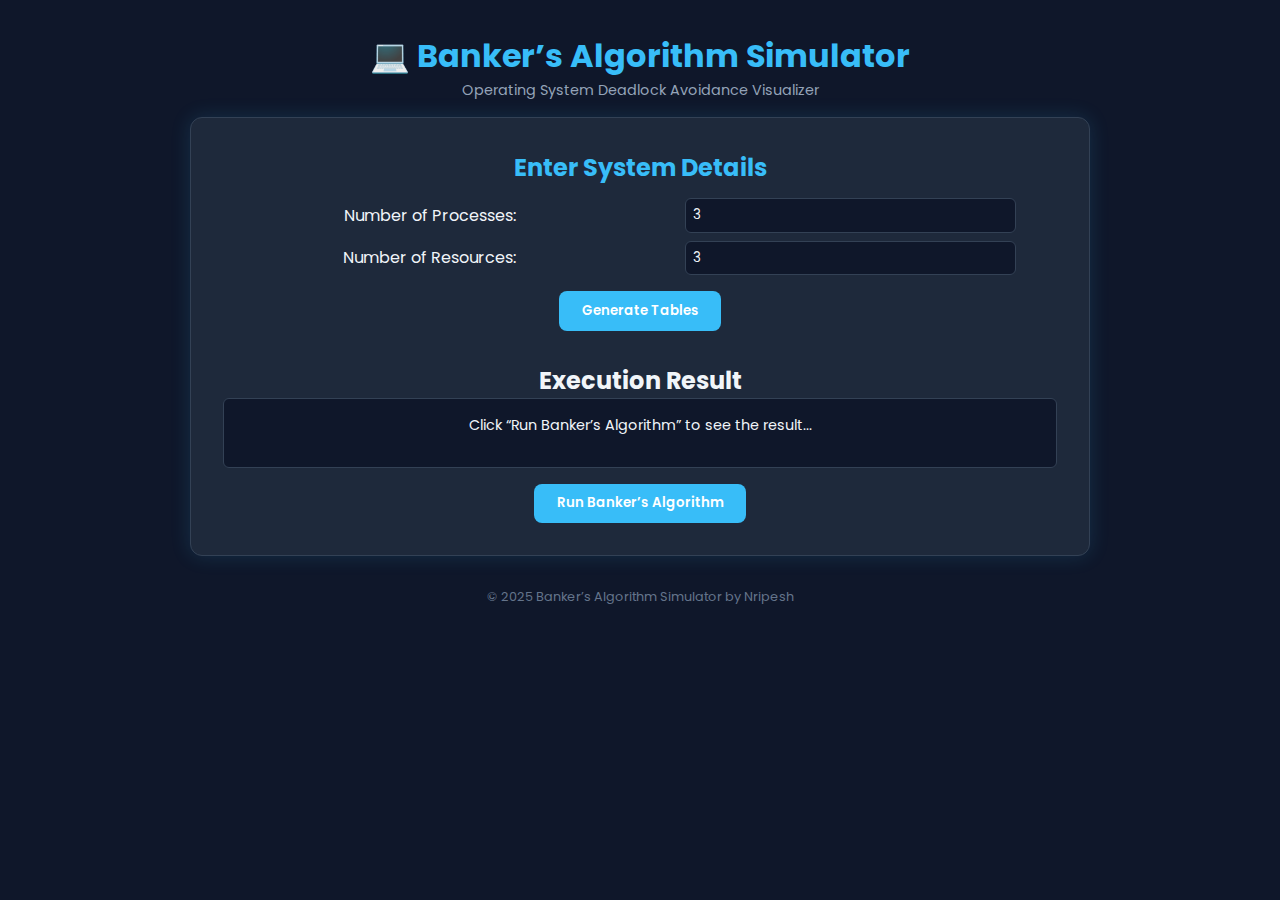
<file: index.html>
<!DOCTYPE html>
<html lang="en">
<head>
  <meta charset="UTF-8" />
  <meta name="viewport" content="width=device-width, initial-scale=1.0" />
  <title>Banker’s Algorithm Simulator</title>
  <link rel="stylesheet" href="style.css" />
</head>
<body>
  <header>
    <h1>💻 Banker’s Algorithm Simulator</h1>
    <p class="subtitle">Operating System Deadlock Avoidance Visualizer</p>
  </header>

  <main>
    <section class="input-section">
      <h2>Enter System Details</h2>
      <div class="input-grid">
        <label>Number of Processes:</label>
        <input type="number" id="processes" min="1" max="10" value="3" />

        <label>Number of Resources:</label>
        <input type="number" id="resources" min="1" max="5" value="3" />
      </div>
      <button id="generate">Generate Tables</button>
    </section>

    <section class="tables-section">
      <div id="allocation-section"></div>
      <div id="max-section"></div>
      <div id="available-section"></div>
    </section>

    <section class="output-section">
      <h2>Execution Result</h2>
      <pre id="output">Click “Run Banker’s Algorithm” to see the result...</pre>
      <button id="run">Run Banker’s Algorithm</button>
    </section>
  </main>

  <footer>
    <p>© 2025 Banker’s Algorithm Simulator by Nripesh</p>
  </footer>

  <script src="main.js"></script>
</body>
</html>
</file>
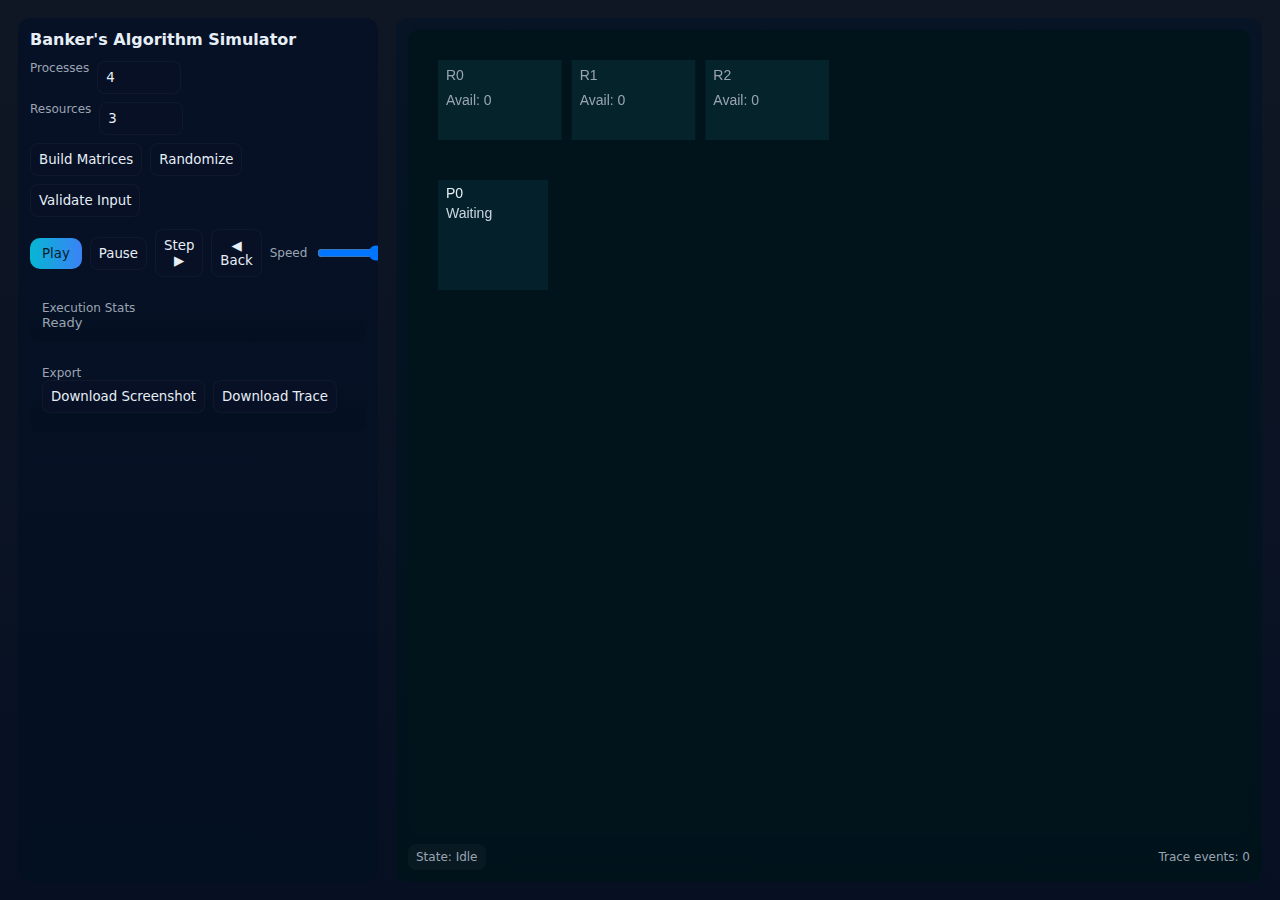
<file: bankers_os_simulation.html>
<!doctype html>
<html lang="en">
<head>
<meta charset="utf-8">
<meta name="viewport" content="width=device-width,initial-scale=1">
<title>OS Concepts Visualizer — Banker's Algorithm</title>
<style>
:root{--bg:#0f1724;--panel:#0b1220;--accent:#06b6d4;--muted:#9aa4b2;--card:#0b1220}
*{box-sizing:border-box;font-family:Inter,ui-sans-serif,system-ui,Segoe UI,Roboto,Helvetica,Arial}
html,body{height:100%;margin:0;background:linear-gradient(180deg,var(--bg),#071023);color:#e6eef6}
.app{display:grid;grid-template-columns:360px 1fr;gap:18px;padding:18px;height:100vh}
.sidebar{background:linear-gradient(180deg,var(--panel),#071022);padding:14px;border-radius:12px;overflow:auto}
.header{display:flex;gap:8px;align-items:center;margin-bottom:12px}
.header h1{font-size:16px;margin:0}
.row{display:flex;gap:8px;margin-bottom:8px}
.input,select,button{background:#071024;border:1px solid rgba(255,255,255,0.04);color:inherit;padding:8px;border-radius:8px}
.input[type=number]{width:84px}
.matrix{display:grid;gap:6px;margin-top:8px}
.controls{display:flex;gap:8px;align-items:center;margin-top:12px}
.playbtn{padding:8px 12px;border-radius:10px;background:linear-gradient(90deg,var(--accent),#3b82f6);border:none;color:#04202a}
.panel{background:linear-gradient(180deg,#071126,#031021);padding:12px;border-radius:12px}
.canvasWrap{background:linear-gradient(180deg,#061426,#00121a);border-radius:12px;padding:12px;height:100%;display:flex;flex-direction:column}
.canvasArea{flex:1;border-radius:10px;background:#02141b;padding:10px}
.footer{display:flex;justify-content:space-between;align-items:center;margin-top:8px}
.stat{font-size:13px;color:var(--muted)}
.small{font-size:12px;color:var(--muted)}
button[disabled]{opacity:0.5}
.controls input[type=range]{width:140px}
.table{display:grid;gap:6px}
.badge{padding:6px 8px;border-radius:8px;background:rgba(255,255,255,0.03)}
.canvas{width:100%;height:100%;display:block}
.traceList{max-height:160px;overflow:auto;margin-top:8px}
.linkbtn{background:transparent;border:1px solid rgba(255,255,255,0.04);padding:8px;border-radius:8px}
</style>
</head>
<body>
<div class="app">
<div class="sidebar panel">
<div class="header"><h1>Banker's Algorithm Simulator</h1></div>
<div class="row"><label class="small">Processes</label><input id="procCount" class="input" type="number" min="1" max="10" value="4"></div>
<div class="row"><label class="small">Resources</label><input id="resCount" class="input" type="number" min="1" max="6" value="3"></div>
<div class="row"><button id="build" class="input">Build Matrices</button><button id="rand" class="input">Randomize</button></div>
<div id="matrices"></div>
<div class="row"><button id="validate" class="input">Validate Input</button></div>
<div class="controls">
<button id="play" class="playbtn">Play</button>
<button id="pause" class="input">Pause</button>
<button id="stepF" class="input">Step ▶</button>
<button id="stepB" class="input">◀ Back</button>
<label class="small">Speed</label>
<input id="speed" type="range" min="0.2" max="2" step="0.1" value="1">
</div>
<div class="panel" style="margin-top:12px">
<div class="small">Execution Stats</div>
<div id="stats" class="stat">Ready</div>
</div>
<div class="panel" style="margin-top:12px">
<div class="small">Export</div>
<div class="row"><button id="screenshot" class="input">Download Screenshot</button><button id="downloadTrace" class="input">Download Trace</button></div>
</div>
</div>
<div class="canvasWrap">
<div class="canvasArea panel">
<canvas id="canvas" class="canvas"></canvas>
</div>
<div class="footer">
<div>
<div class="badge small">State: <span id="stateLabel">Idle</span></div>
</div>
<div>
<div class="small">Trace events: <span id="traceCount">0</span></div>
</div>
</div>
</div>
</div>
<script>
const app={procCount:4,resCount:3,allocation:[],max:[],available:[],need:[],safeSeq:[],running:false,history:[],stepIndex:-1,speed:1}
const canvas=document.getElementById('canvas')
const ctx=canvas.getContext('2d')
function resize(){canvas.width=canvas.clientWidth*devicePixelRatio;canvas.height=canvas.clientHeight*devicePixelRatio;ctx.setTransform(devicePixelRatio,0,0,devicePixelRatio,0,0);render()}
addEventListener('resize',resize)
document.getElementById('build').addEventListener('click',()=>{app.procCount=clampInt('procCount',1,10);app.resCount=clampInt('resCount',1,6);buildMatrices();render();updateStats('Matrices built')})
document.getElementById('rand').addEventListener('click',()=>{randomize();render();updateStats('Randomized matrices')})
document.getElementById('validate').addEventListener('click',()=>{computeNeed();const ok=validate();if(ok)updateStats('Validation OK')})
document.getElementById('play').addEventListener('click',()=>start())
document.getElementById('pause').addEventListener('click',()=>pause())
document.getElementById('stepF').addEventListener('click',()=>step(1))
document.getElementById('stepB').addEventListener('click',()=>step(-1))
document.getElementById('screenshot').addEventListener('click',downloadScreenshot)
document.getElementById('downloadTrace').addEventListener('click',downloadTrace)
document.getElementById('speed').addEventListener('input',e=>{app.speed=parseFloat(e.target.value)})
function clampInt(id,min,max){const v=parseInt(document.getElementById(id).value)||min;return Math.min(max,Math.max(min,v))}
function buildMatrices(){const p=app.procCount,r=app.resCount;app.allocation=Array.from({length:p},()=>Array.from({length:r},()=>0));app.max=Array.from({length:p},()=>Array.from({length:r},()=>0));app.available=Array.from({length:r},()=>Math.max(1,Math.floor(Math.random()*3)+1));renderMatricesUI()}
function renderMatricesUI(){const container=document.getElementById('matrices');container.innerHTML='';const p=app.procCount,r=app.resCount;const table=document.createElement('div');table.className='table';const allocLabel=document.createElement('div');allocLabel.textContent='Allocation';table.appendChild(allocLabel);const allocGrid=document.createElement('div');allocGrid.className='matrix';allocGrid.style.gridTemplateColumns=`repeat(${r},1fr)`;for(let i=0;i<p;i++){for(let j=0;j<r;j++){const inp=document.createElement('input');inp.type='number';inp.min='0';inp.value=app.allocation[i][j];inp.className='input';inp.dataset.a='alloc';inp.dataset.i=i;inp.dataset.j=j;inp.addEventListener('input',e=>{app.allocation[+e.target.dataset.i][+e.target.dataset.j]=Math.max(0,parseInt(e.target.value)||0)});allocGrid.appendChild(inp)}}table.appendChild(allocGrid);const maxLabel=document.createElement('div');maxLabel.textContent='Max';table.appendChild(maxLabel);const maxGrid=document.createElement('div');maxGrid.className='matrix';maxGrid.style.gridTemplateColumns=`repeat(${r},1fr)`;for(let i=0;i<p;i++){for(let j=0;j<r;j++){const inp=document.createElement('input');inp.type='number';inp.min='0';inp.value=app.max[i][j];inp.className='input';inp.dataset.a='max';inp.dataset.i=i;inp.dataset.j=j;inp.addEventListener('input',e=>{app.max[+e.target.dataset.i][+e.target.dataset.j]=Math.max(0,parseInt(e.target.value)||0)}) ;maxGrid.appendChild(inp)}}table.appendChild(maxGrid);const availLabel=document.createElement('div');availLabel.textContent='Available';table.appendChild(availLabel);const availRow=document.createElement('div');availRow.className='matrix';availRow.style.gridTemplateColumns=`repeat(${r},1fr)`;for(let j=0;j<r;j++){const inp=document.createElement('input');inp.type='number';inp.min='0';inp.value=app.available[j];inp.className='input';inp.dataset.a='avail';inp.dataset.j=j;inp.addEventListener('input',e=>{app.available[+e.target.dataset.j]=Math.max(0,parseInt(e.target.value)||0)}) ;availRow.appendChild(inp)}table.appendChild(availRow);container.appendChild(table)}
function randomize(){const p=app.procCount,r=app.resCount;app.allocation=Array.from({length:p},()=>Array.from({length:r},()=>Math.floor(Math.random()*3)));app.max=Array.from({length:p},()=>Array.from({length:r},()=>Math.floor(Math.random()*5)));app.available=Array.from({length:r},()=>Math.floor(Math.random()*4)+1);renderMatricesUI();computeNeed()}
function computeNeed(){const p=app.procCount,r=app.resCount;app.need=Array.from({length:p},()=>Array.from({length:r},()=>0));for(let i=0;i<p;i++){for(let j=0;j<r;j++){app.need[i][j]=Math.max(0,app.max[i][j]-app.allocation[i][j])}}}
function validate(){computeNeed();for(let j=0;j<app.resCount;j++){let sum=0;for(let i=0;i<app.procCount;i++)sum+=app.allocation[i][j];if(sum>app.available[j]+sum){}}
return true}
function isSafe(){computeNeed();const work=app.available.slice();const finish=Array.from({length:app.procCount},()=>false);const seq=[];let progress=true;while(progress){progress=false;for(let i=0;i<app.procCount;i++)if(!finish[i]){let ok=true;for(let j=0;j<app.resCount;j++)if(app.need[i][j]>work[j]){ok=false;break}if(ok){for(let j=0;j<app.resCount;j++)work[j]+=app.allocation[i][j];finish[i]=true;seq.push(i);progress=true}}}
const all=finish.every(Boolean);app.safeSeq=all?seq:[];return all}
function start(){if(app.running)return;computeNeed();const ok=isSafe();if(!ok){updateStats('System not in safe state');return}app.running=true;document.getElementById('stateLabel').textContent='Playing';app.history=[];app.stepIndex=-1;recordState('start');playLoop()}
function pause(){app.running=false;document.getElementById('stateLabel').textContent='Paused'}
function playLoop(){if(!app.running)return;step(1);setTimeout(()=>{if(app.running)playLoop()},1000/app.speed)}
function step(dir){if(dir>0){const acted=attemptAllocateNext();if(acted)updateStats('Allocated to process '+acted);else updateStats('No allocatable process found');recordState('step') }else{undoStep()}render();document.getElementById('traceCount').textContent=app.history.length}
function attemptAllocateNext(){for(let i=0;i<app.procCount;i++){let can=true;for(let j=0;j<app.resCount;j++)if(app.need[i][j]>app.available[j]){can=false;break}if(can&&app.need[i].some(v=>v>0)){for(let j=0;j<app.resCount;j++){app.available[j]-=app.need[i][j];app.allocation[i][j]+=app.need[i][j];app.need[i][j]=0}return i}}return null}
function recordState(ev){const snap={time:new Date().toISOString(),allocation:app.allocation.map(r=>r.slice()),max:app.max.map(r=>r.slice()),available:app.available.slice(),need:app.need.map(r=>r.slice()),event:ev};app.history.push(snap);document.getElementById('traceCount').textContent=app.history.length}
function undoStep(){if(app.history.length<2)return;app.history.pop();const last=app.history[app.history.length-1];app.allocation=last.allocation.map(r=>r.slice());app.max=last.max.map(r=>r.slice());app.available=last.available.slice();app.need=last.need.map(r=>r.slice());updateStats('Reverted');render();document.getElementById('traceCount').textContent=app.history.length}
function downloadTrace(){const blob=new Blob([JSON.stringify(app.history,null,2)],{type:'application/json'});const a=document.createElement('a');a.href=URL.createObjectURL(blob);a.download='banker_trace.json';a.click();URL.revokeObjectURL(a.href)}
function downloadScreenshot(){const link=document.createElement('a');canvas.toBlob(blob=>{const url=URL.createObjectURL(blob);link.href=url;link.download='banker_screenshot.png';link.click();URL.revokeObjectURL(url)})}
function updateStats(t){document.getElementById('stats').textContent=t}
function render(){ctx.clearRect(0,0,canvas.width,canvas.height);drawBackground();drawResources();drawProcesses();}
function drawBackground(){ctx.fillStyle='#02141b';ctx.fillRect(0,0,canvas.width,canvas.height)}
function drawResources(){const pad=20;const rW=canvas.width/2-pad;const x=pad;const y=20;const h=80;const r=app.resCount;const boxW=(rW-(r-1)*10)/r;for(let j=0;j<r;j++){const bx=x+j*(boxW+10);ctx.fillStyle='#05232b';ctx.fillRect(bx,y,boxW,h);ctx.fillStyle='#9aa4b2';ctx.font='14px sans-serif';ctx.fillText('R'+j, bx+8, y+20);ctx.fillText('Avail: '+(app.available[j]||0), bx+8, y+45)} }
function drawProcesses(){const p=app.procCount;const cols= Math.ceil(Math.sqrt(p));const boxSize=110;const gap=18;const startX=20;const startY=140;for(let i=0;i<p;i++){const col=i%cols;const row=Math.floor(i/cols);const x=startX+col*(boxSize+gap);const y=startY+row*(boxSize+gap);ctx.fillStyle='#04202a';ctx.fillRect(x,y,boxSize,boxSize,8);ctx.fillStyle='#e6eef6';ctx.font='14px sans-serif';ctx.fillText('P'+i, x+8, y+18);const state=isFinished(i)?'Finished':canRun(i)?'Runnable':'Waiting';ctx.fillStyle=state==='Finished'? '#16a34a':state==='Runnable'?'#f59e0b':'#cbd5e1';ctx.fillText(state, x+8, y+38);ctx.font='12px monospace';for(let j=0;j<app.resCount;j++){ctx.fillStyle='#9aa4b2';ctx.fillText('R'+j+': A'+(app.allocation[i][j]||0)+' M'+(app.max[i][j]||0)+' N'+(app.need[i][j]||0), x+8, y+58+12*j)}}}
function isFinished(i){return app.need[i] && app.need[i].every(v=>v===0)}
function canRun(i){if(!app.need[i])return false;for(let j=0;j<app.resCount;j++)if(app.need[i][j]>app.available[j])return false;return true}
resize()
buildMatrices()
</script>
</body>
</html>
</file>
<file: style.css>
/* === Dark Theme Styling for Banker's Algorithm Simulator === */

@import url('https://fonts.googleapis.com/css2?family=Poppins:wght@400;600&display=swap');

:root {
  --bg-color: #0f172a;
  --card-color: #1e293b;
  --text-color: #f1f5f9;
  --accent: #38bdf8;
  --accent-hover: #0ea5e9;
  --border: #334155;
  --success: #22c55e;
  --error: #ef4444;
}

* {
  margin: 0;
  padding: 0;
  box-sizing: border-box;
  font-family: "Poppins", sans-serif;
}

body {
  background: var(--bg-color);
  color: var(--text-color);
  display: flex;
  flex-direction: column;
  align-items: center;
  min-height: 100vh;
}

header {
  text-align: center;
  margin: 2rem 0 1rem 0;
}

header h1 {
  font-size: 2rem;
  color: var(--accent);
}

.subtitle {
  color: #94a3b8;
  font-size: 0.9rem;
}

main {
  width: 90%;
  max-width: 900px;
  background: var(--card-color);
  border: 1px solid var(--border);
  border-radius: 12px;
  padding: 2rem;
  box-shadow: 0 0 20px rgba(56, 189, 248, 0.15);
  animation: fadeIn 1s ease-in-out;
}

.input-section {
  margin-bottom: 1.5rem;
  text-align: center;
}

.input-section h2 {
  margin-bottom: 0.8rem;
  color: var(--accent);
}

.input-grid {
  display: grid;
  grid-template-columns: 1fr 1fr;
  gap: 0.5rem;
  align-items: center;
  justify-items: center;
}

input[type="number"] {
  padding: 0.4rem;
  border: 1px solid var(--border);
  border-radius: 6px;
  width: 80%;
  background: #0f172a;
  color: var(--text-color);
}

button {
  background: var(--accent);
  border: none;
  color: white;
  font-weight: 600;
  padding: 0.6rem 1.4rem;
  border-radius: 8px;
  cursor: pointer;
  margin-top: 1rem;
  transition: 0.3s;
}

button:hover {
  background: var(--accent-hover);
  transform: scale(1.05);
}

.tables-section {
  margin-top: 1rem;
}

table {
  width: 100%;
  border-collapse: collapse;
  margin-bottom: 1rem;
}

table th, table td {
  border: 1px solid var(--border);
  padding: 0.5rem;
  text-align: center;
}

table th {
  background: #1e293b;
  color: var(--accent);
}

.output-section {
  margin-top: 2rem;
  text-align: center;
}

#output {
  background: #0f172a;
  color: var(--text-color);
  border: 1px solid var(--border);
  border-radius: 6px;
  padding: 1rem;
  font-size: 0.9rem;
  min-height: 70px;
  white-space: pre-wrap;
}

footer {
  margin: 2rem 0 1rem 0;
  font-size: 0.8rem;
  color: #64748b;
}

@keyframes fadeIn {
  from {
    opacity: 0;
    transform: translateY(20px);
  }
  to {
    opacity: 1;
    transform: translateY(0);
  }
}
</file>
